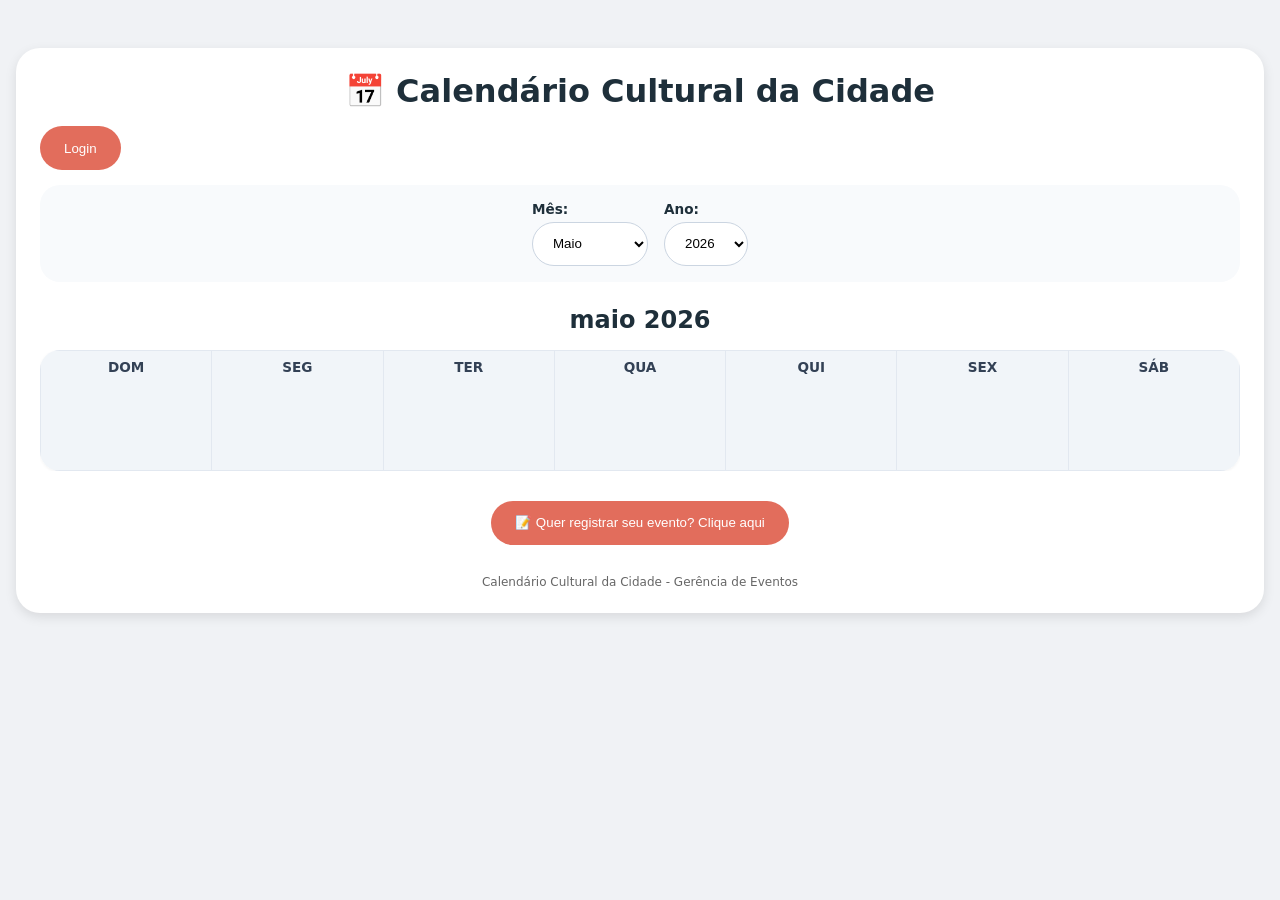
<file: index.html>
<!DOCTYPE html>
<html lang="pt-BR">
<head>
    <meta charset="UTF-8">
    <meta http-equiv="refresh" content="0; url=/html/index.html">
    <title>Calendário Cultural da Cidade</title>
</head>
<body>
    <script>window.location.replace('/html/index.html');</script>
    <p>Redirecionando para o <a href="/html/index.html">calendário cultural</a>...</p>
</body>
</html>
</file>
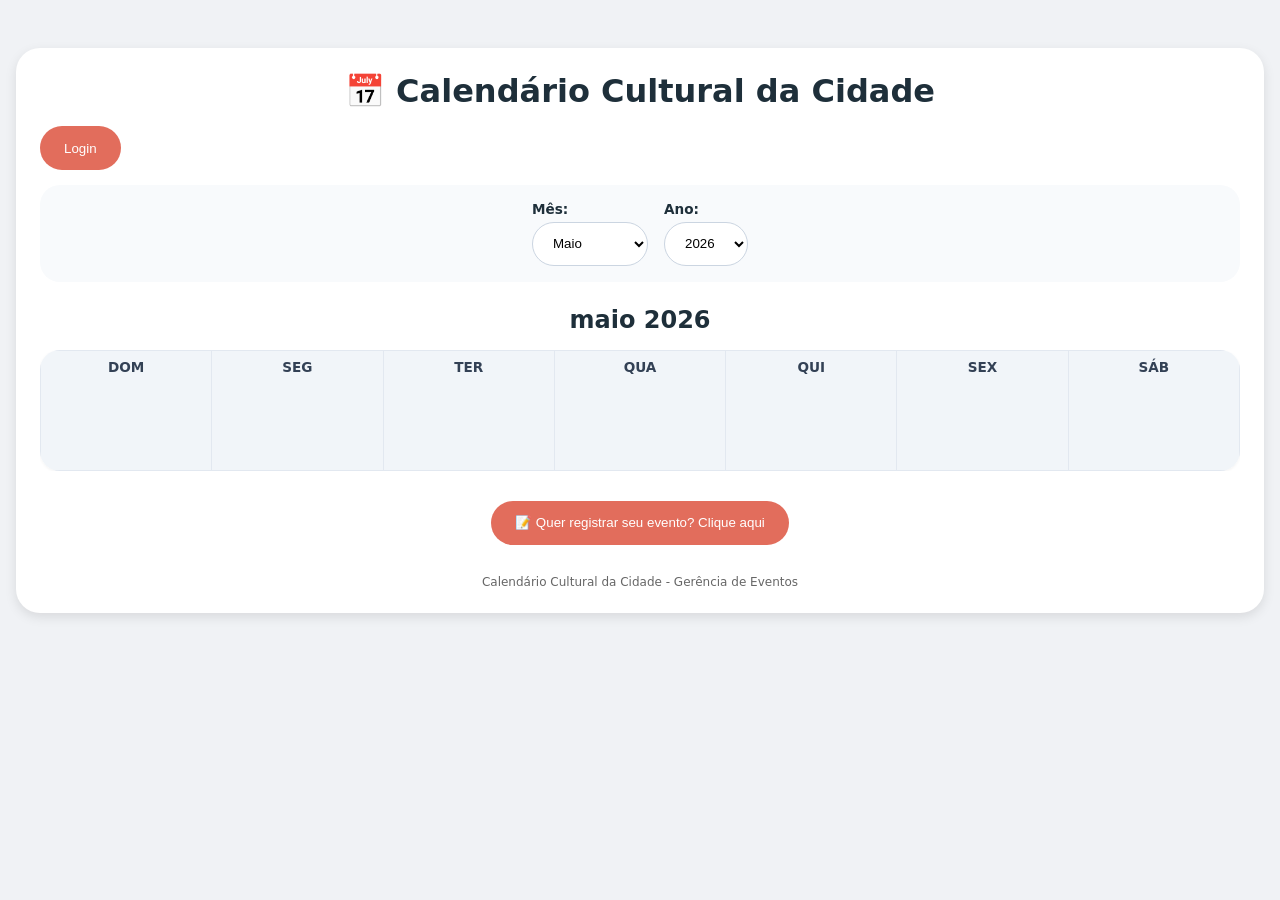
<file: html/index.html>
<!DOCTYPE html>
<html lang="pt-BR">
<head>
    <meta charset="UTF-8">
    <meta name="viewport" content="width=device-width, initial-scale=1.0">
    <title>Calendário Cultural da Cidade</title>
    <link rel="stylesheet" href="/css/index.css">
</head>
<body>

<div class="container">
    <h1>📅 Calendário Cultural da Cidade</h1>

    <div class="top-buttons">

        <button id="btnSair"
                class="btn-registrar btn-topo"
                style="display:none;">
            Sair
        </button>

        <button id="loginBtn"
                class="btn-registrar btn-topo">
            Login
        </button>

    </div>

    <div class="controls">

        <div class="control-group">
            <label for="mesSelect">Mês:</label>

            <select id="mesSelect">
                <option value="0">Janeiro</option>
                <option value="1">Fevereiro</option>
                <option value="2">Março</option>
                <option value="3">Abril</option>
                <option value="4" selected>Maio</option>
                <option value="5">Junho</option>
                <option value="6">Julho</option>
                <option value="7">Agosto</option>
                <option value="8">Setembro</option>
                <option value="9">Outubro</option>
                <option value="10">Novembro</option>
                <option value="11">Dezembro</option>
            </select>
        </div>

        <div class="control-group">
            <label for="anoSelect">Ano:</label>
            <select id="anoSelect"></select>
        </div>

    </div>

    <h2 id="mesAnoTitulo">maio 2026</h2>

    <div id="calendarioContainer">

        <table>

            <thead>
                <tr>
                    <th>Dom</th>
                    <th>Seg</th>
                    <th>Ter</th>
                    <th>Qua</th>
                    <th>Qui</th>
                    <th>Sex</th>
                    <th>Sáb</th>
                </tr>
            </thead>

            <tbody id="calendarioBody"></tbody>

        </table>

    </div>

    <div id="eventosProximosContainer"></div>

    <div class="registrar-container">

        <button
            id="registrarEventoBtn"
            class="btn-registrar registrar-btn">

            📝 Quer registrar seu evento? Clique aqui

        </button>

    </div>

    <footer>
        Calendário Cultural da Cidade - Gerência de Eventos
    </footer>

</div>

<script src="/js/script.js"></script>

</body>
</html>
</file>
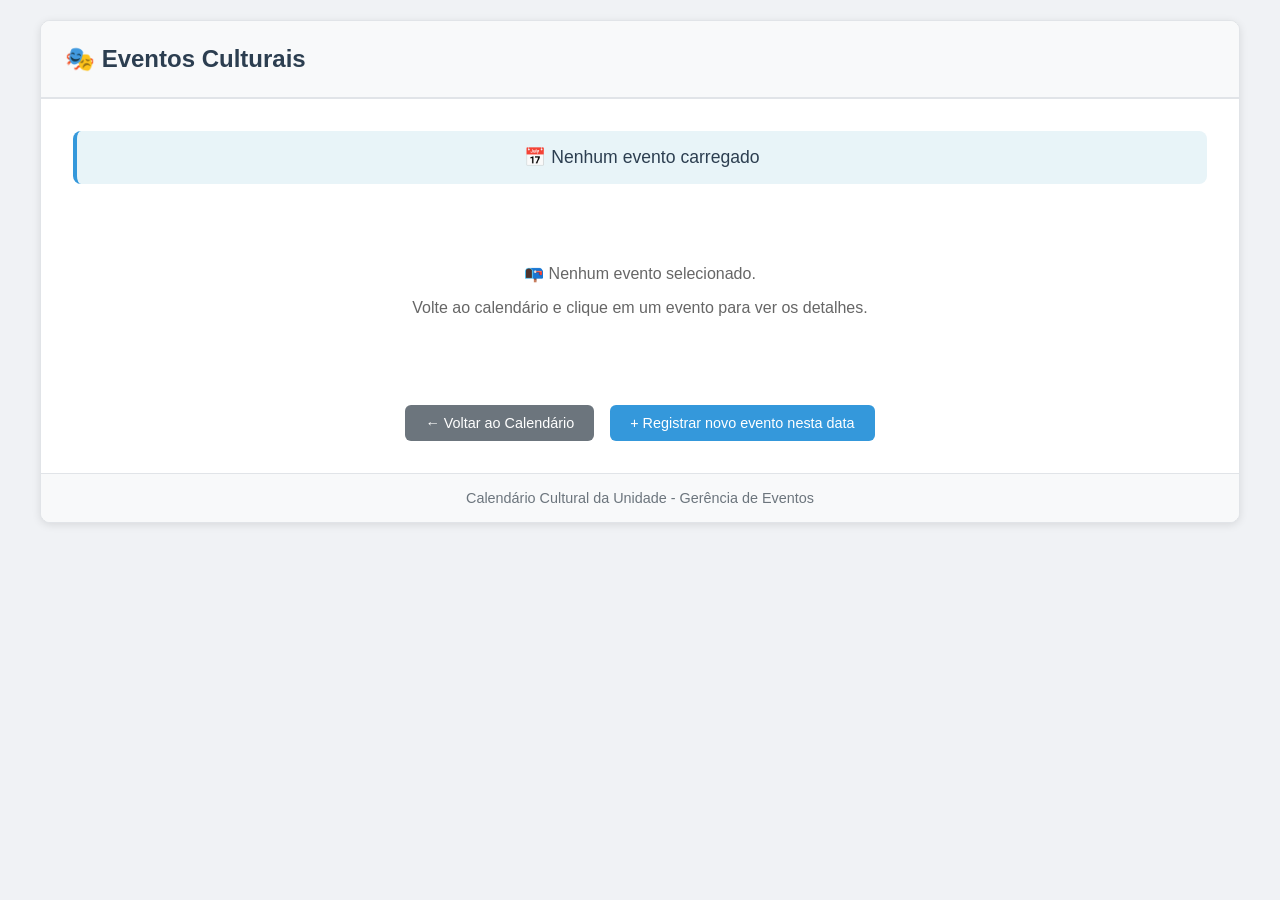
<file: eventos.html>
<!DOCTYPE html>
<html lang="pt-BR">
<head>
    <meta charset="UTF-8">
    <meta name="viewport" content="width=device-width, initial-scale=1.0">
    <title>Eventos Culturais</title>
    <link rel="stylesheet" href="eventos.css">
</head>
<body>
    <div class="container">
        <div class="card">
            <div class="card-header">
                <h2>🎭 Eventos Culturais</h2>
            </div>
            <div class="card-body">
                <div id="dataInfo" class="data-info">
                    📅 Carregando...
                </div>
                
                <div id="eventosContainer" class="eventos-container">
                    <div class="sem-eventos">
                        <p>📭 Nenhum evento selecionado.</p>
                        <p>Volte ao calendário e clique em um evento para ver os detalhes.</p>
                    </div>
                </div>
                
                <div class="botoes-container">
                    <button id="btnVoltar" class="btn btn-secondary">
                        ← Voltar ao Calendário
                    </button>
                    <button id="btnRegistrar" class="btn btn-primary">
                        + Registrar novo evento nesta data
                    </button>
                </div>
            </div>
            <div class="card-footer">
                Calendário Cultural da Unidade - Gerência de Eventos
            </div>
        </div>
    </div>

    <!-- MODAL DIRETO NO HTML (sem precisar de fetch) -->
    <div id="eventoModal" class="modal" style="display: none;">
        <div class="modal-content">
            <span class="modal-fechar">&times;</span>
            <div class="modal-titulo" id="modalTitulo"></div>
            <div class="modal-info">
                <div class="modal-linha">
                    <span class="modal-label">📅 Data:</span>
                    <span class="modal-valor" id="modalData"></span>
                </div>
                <div class="modal-linha">
                    <span class="modal-label">⏰ Horário:</span>
                    <span class="modal-valor" id="modalHorario"></span>
                </div>
                <div class="modal-linha">
                    <span class="modal-label">🎭 Tipo:</span>
                    <span class="modal-valor" id="modalTipo"></span>
                </div>
                <div class="modal-linha" id="modalDescricaoLinha" style="display: none;">
                    <span class="modal-label">📝 Descrição:</span>
                    <div class="modal-valor modal-descricao" id="modalDescricao"></div>
                </div>
                <div class="modal-linha" id="modalIngressosLinha" style="display: none;">
                    <span class="modal-label">🎟️ Ingressos:</span>
                    <div class="modal-valor" id="modalIngressos"></div>
                </div>
                <div class="modal-linha" id="modalImagemLinha" style="display: none;">
                    <span class="modal-label">🖼️ Folder:</span>
                    <div class="modal-valor" id="modalImagem"></div>
                </div>
            </div>
            <button class="modal-fechar-btn">Fechar</button>
        </div>
    </div>

    <script src="eventos.js"></script>
</body>
</html>
</file>
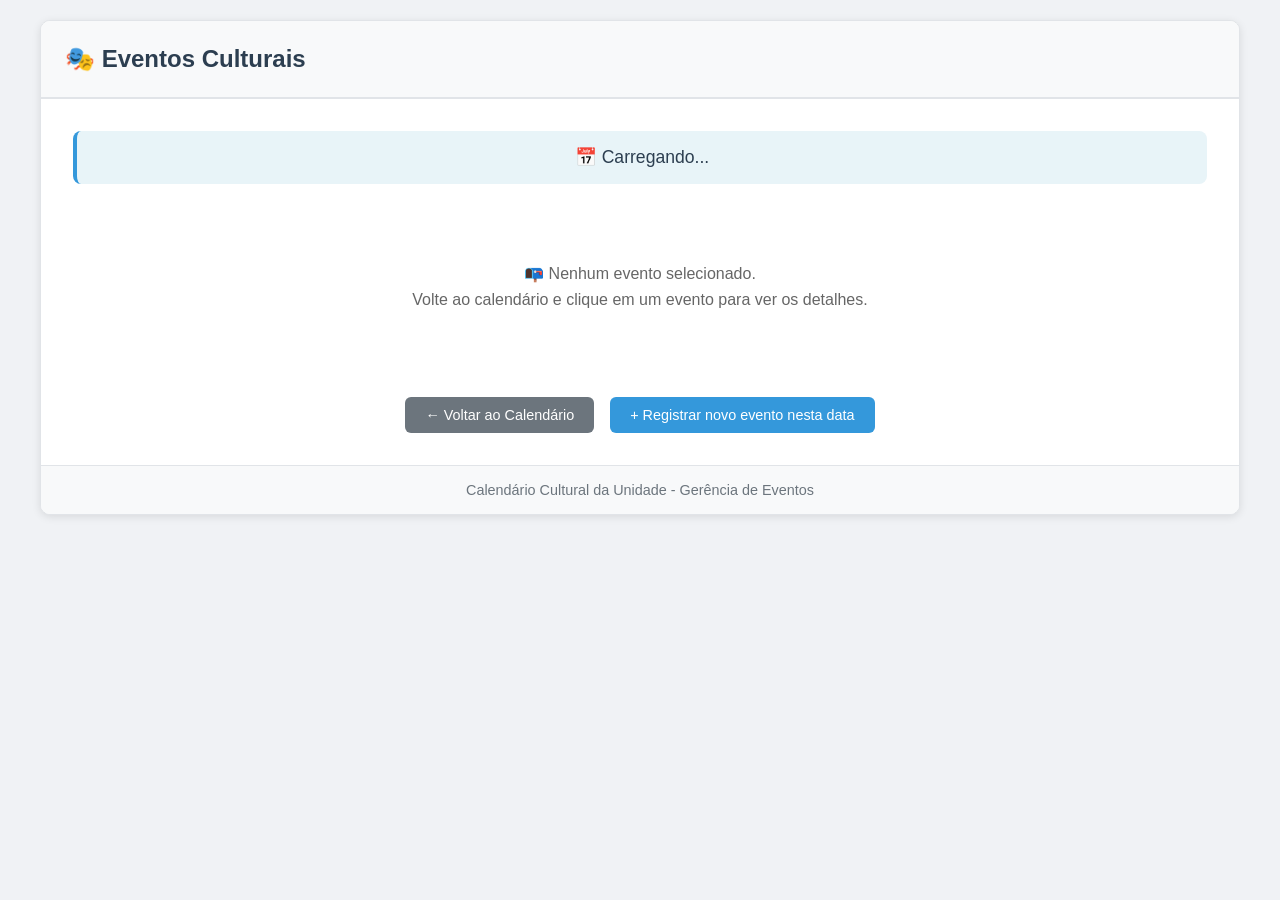
<file: html/eventos.html>
<!DOCTYPE html>
<html lang="pt-BR">
<head>
    <meta charset="UTF-8">
    <meta name="viewport" content="width=device-width, initial-scale=1.0">
    <title>Eventos Culturais</title>
    <link rel="stylesheet" href="/css/eventos.css">
    <style>
        body:not(.perfil-admin) .btn-editar,
        body:not(.perfil-admin) .btn-excluir {
            display: none !important;
        }
    </style>
</head>
<body>
    <script>
        try {
            const usuarioLogado = JSON.parse(localStorage.getItem('usuarioLogado') || 'null');
            document.body.classList.toggle('perfil-admin', usuarioLogado?.u === 'admin' && usuarioLogado?.r === 'admin');
        } catch {}
    </script>
    <div class="container">
        <div class="card">
            <div class="card-header">
                <h2>🎭 Eventos Culturais</h2>
            </div>
            <div class="card-body">
                <div id="dataInfo" class="data-info">
                    📅 Carregando...
                </div>
                
                <div id="eventosContainer" class="eventos-container">
                    <div class="sem-eventos">
                        <p>📭 Nenhum evento selecionado.</p>
                        <p>Volte ao calendário e clique em um evento para ver os detalhes.</p>
                    </div>
                </div>
                
                <div class="botoes-container">
                    <button id="btnVoltar" class="btn btn-secondary">
                        ← Voltar ao Calendário
                    </button>
                    <button id="btnRegistrar" class="btn btn-primary">
                        + Registrar novo evento nesta data
                    </button>
                </div>
            </div>
            <div class="card-footer">
                Calendário Cultural da Unidade - Gerência de Eventos
            </div>
        </div>
    </div>

    <!-- MODAL DIRETO NO HTML (sem precisar de fetch) -->
    <div id="eventoModal" class="modal" style="display: none;">
        <div class="modal-content">
            <span class="modal-fechar">&times;</span>
            <div class="modal-titulo" id="modalTitulo"></div>
            <div class="modal-info">
                <div class="modal-linha">
                    <span class="modal-label">📅 Data:</span>
                    <span class="modal-valor" id="modalData"></span>
                </div>
                <div class="modal-linha">
                    <span class="modal-label">⏰ Horário:</span>
                    <span class="modal-valor" id="modalHorario"></span>
                </div>
                <div class="modal-linha">
                    <span class="modal-label">🎭 Tipo:</span>
                    <span class="modal-valor" id="modalTipo"></span>
                </div>
                <div class="modal-linha" id="modalDescricaoLinha" style="display: none;">
                    <span class="modal-label">📝 Descrição:</span>
                    <div class="modal-valor modal-descricao" id="modalDescricao"></div>
                </div>
                <div class="modal-linha" id="modalIngressosLinha" style="display: none;">
                    <span class="modal-label">🎟️ Ingressos:</span>
                    <div class="modal-valor" id="modalIngressos"></div>
                </div>
                <div class="modal-linha" id="modalImagemLinha" style="display: none;">
                    <span class="modal-label">🖼️ Folder:</span>
                    <div class="modal-valor" id="modalImagem"></div>
                </div>
            </div>
            <button class="modal-fechar-btn">Fechar</button>
        </div>
    </div>

    <script src="/js/eventos.js"></script>
</body>
</html>
</file>
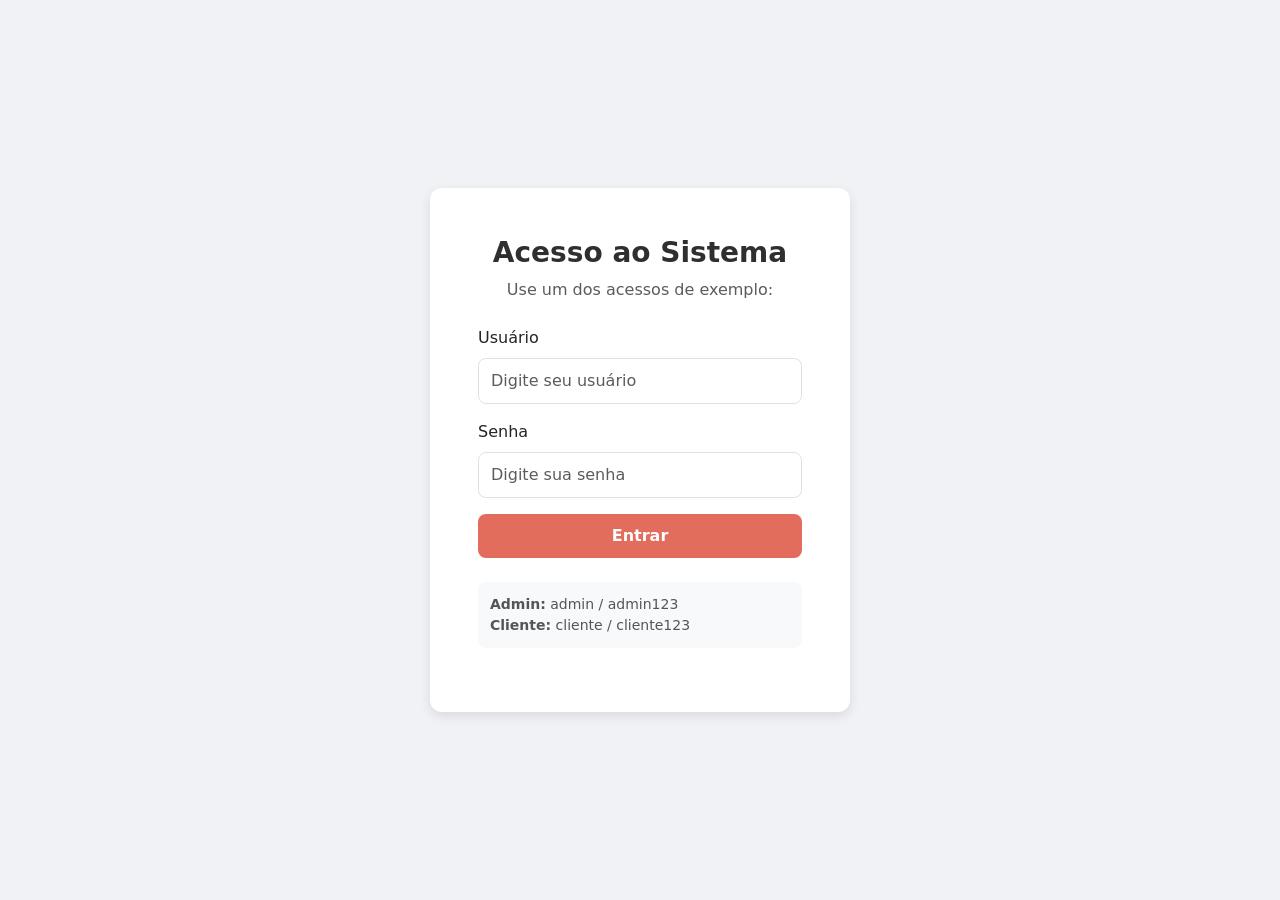
<file: html/login.html>
<!DOCTYPE html>
<html lang="pt-BR">
<head>
    <meta charset="UTF-8">
    <meta name="viewport" content="width=device-width, initial-scale=1.0">
    <title>Login</title>
    <link href="https://cdn.jsdelivr.net/npm/bootstrap@5.3.3/dist/css/bootstrap.min.css" rel="stylesheet">
    <link rel="stylesheet" href="/css/login.css">
</head>
<body class="min-vh-100 d-flex justify-content-center align-items-center px-3">
    <main class="login-card card border-0">
        <div class="card-body p-4 p-sm-5">
            <div class="text-center mb-4">
                <h1 class="h3 mb-2">Acesso ao Sistema</h1>
                <p class="text-muted mb-0">Use um dos acessos de exemplo:</p>
            </div>

            <form id="loginForm">
                <div class="mb-3">
                    <label for="usuario" class="form-label">Usuário</label>
                    <input
                        id="usuario"
                        class="form-control"
                        placeholder="Digite seu usuário"
                        autocomplete="username"
                        required
                    >
                </div>

                <div class="mb-3">
                    <label for="senha" class="form-label">Senha</label>
                    <input
                        id="senha"
                        class="form-control"
                        type="password"
                        placeholder="Digite sua senha"
                        autocomplete="current-password"
                        required
                    >
                </div>

                <button class="btn btn-login w-100" type="submit">Entrar</button>
            </form>

            <div class="hint mt-4">
                <strong>Admin:</strong> admin / admin123<br>
                <strong>Cliente:</strong> cliente / cliente123
            </div>

            <div id="erro" class="mt-3" role="alert"></div>
        </div>
    </main>

    <script src="/js/login.js"></script>
</body>
</html>
</file>
<file: css/index.css>
/* ============================================
                   index.css 
   ============================================ */

*, *::before, *::after { 
    box-sizing: border-box; 
    margin: 0; 
    padding: 0; 
}

body {
    font-family: system-ui, 'Segoe UI', sans-serif;
    max-width: 1300px; 
    margin: 2rem auto; 
    padding: 1rem; 
    background: #f0f2f5;
}

.container {
    background: #fff; 
    border-radius: 24px;
    padding: clamp(1rem, 3vw, 1.5rem);
    box-shadow: 0 4px 12px rgba(0, 0, 0, .1);
}

h1, h2 { 
    text-align: center; 
    color: #1e2f3a; }


h1 { 
    font-size: clamp(1.3rem, 5vw, 2rem); 
    margin-bottom: 1rem; 
}

h2 { 
    font-size: clamp(1rem, 4vw, 1.5rem); 
    margin: 1rem 0; 
}

.top-buttons { 
    display: flex; 
    justify-content: space-between; 
    gap: 10px; 
    margin-bottom: 15px; 
    flex-wrap: wrap; 
}

.controls {
    display: flex; 
    gap: 1rem; 
    flex-wrap: wrap; 
    justify-content: center; 
    align-items: center;
    margin-bottom: 1.5rem; 
    background: #f8fafc; 
    padding: 1rem; 
    border-radius: 20px;
}
.control-group { 
    display: flex; 
    flex-direction: column; 
    gap: .3rem; 
}

label { 
    font-weight: 600; 
    color: #1e2f3a; 
    font-size: .85rem; 
}
select { 
    padding: .6rem 1rem; 
    border-radius: 40px; 
    border: 1px solid #cbd5e1; 
    background: #fff; 
    cursor: pointer; 
    min-height: 44px; 
}

.btn-registrar {
    background: #e26d5c; 
    color: #fff; 
    border: none; 
    border-radius: 40px;
    cursor: pointer; 
    transition: background .2s; 
    padding: .8rem 1.5rem; 
    min-height: 44px;
}

.btn-registrar:hover {background: #c24b3a;}

.registrar-container { 
    display: flex; 
    justify-content: center; 
    margin-top: 30px; 
}

#calendarioContainer { 
    overflow-x: auto; 
    -webkit-overflow-scrolling: touch; 
}

table {
    width: 100%; 
    min-width: 600px; 
    border-collapse: collapse; 
    background: #fff;
    border-radius: 20px; 
    overflow: hidden; 
    table-layout: fixed; 
    box-shadow: 0 1px 3px rgba(0, 0, 0, .05);
}
th, td { 
    border: 1px solid #e2e8f0; 
    padding: 8px 5px; 
    vertical-align: top; 
    width: 14.28%; 
    height: clamp(80px, 12vw, 120px); 
    transition: background .1s; 
}

td { 
    cursor: pointer; 
}

th { 
    background: #f1f5f9; 
    color: #334155; 
    font-size: .85rem; 
    text-transform: uppercase; 
}

td:hover {background: #fef9e6;}

.day-number {
    width: 32px; 
    height: 32px; 
    line-height: 32px; 
    border-radius: 50%;
    background: #f1f5f9; 
    display: inline-block; 
    text-align: center; 
    font-weight: bold; 
    margin-bottom: 6px;
}

.today .day-number { background: #f7b32b; color: #fff; }

.other-month { background: #fefcf5; color: #94a3b8; }

.other-month .day-number { background: #eef2f6; color: #8ba0ae; }

.event-list { 
    display: grid; 
    grid-template-columns: repeat(2, 1fr); 
    gap: 4px; max-height: 70px; 
    overflow-y: auto; 
}

.event-list::-webkit-scrollbar { width: 5px; }

.event-list::-webkit-scrollbar-thumb { background: #cbd5e1; border-radius: 8px; }

.event-badge {
    background: #e26d5c; 
    color: #fff; 
    font-size: 8px; 
    padding: 2px 5px;
    border-radius: 10px; 
    white-space: nowrap; 
    overflow: hidden; 
    text-overflow: ellipsis;
}
.event-badge:hover { background: #c24b3a; }

.event-more { 
    font-size: 8px; 
    color: #e26d5c; 
    margin-top: 2px; 
    font-weight: 600; 
}

.card-eventos { 
    margin-top: 30px; 
    border: 1px solid #e2e8f0; 
    border-radius: 20px; 
    padding: 1rem; 
    background: #fef9e6; 
    cursor: pointer;
}
.evento-item {
    background: #fff; 
    border-left: 4px solid #e26d5c; 
    border-radius: 16px;
    padding: 10px 15px; 
    margin-bottom: 10px; 
    transition: transform .2s, box-shadow .2s;
}
.evento-item:hover { transform: translateX(4px); box-shadow: 0 4px 12px rgba(0, 0, 0, .1); }

.evento-data { font-size: .85rem; font-weight: bold; color: #2c4c5e; }

.sem-eventos { text-align: center; padding: 2rem; color: #94a3b8; }

footer { margin-top: 30px; text-align: center; font-size: 12px; color: #666; }

@media (max-width: 768px) {
    body { margin: 0; padding: .5rem; }
    .container { border-radius: 16px; }
    .controls { flex-direction: column; align-items: stretch; }
    .control-group, select { width: 100%; }
    th, td { min-width: 55px; font-size: .75rem; padding: 4px; }
    .day-number { width: 26px; height: 26px; line-height: 26px; font-size: .8rem; }
}

@media (max-width: 480px) {
    .top-buttons { flex-direction: column; }
    .top-buttons .btn-registrar, .registrar-container .btn-registrar {
        width: 100%; max-width: 320px; margin-inline: auto; display: block;
    }
    .registrar-container { margin-top: 20px; }
    th, td { min-width: 40px; padding: 3px 2px; }
    .day-number { width: 22px; height: 22px; line-height: 22px; font-size: .7rem; }
    .event-badge { font-size: 7px; }
    .evento-item { padding: 8px 12px; }
}
</file>
<file: eventos.css>
/* ============================================
   eventos.css - ESTILOS COMPLETOS DA PÁGINA DE EVENTOS
   ============================================ */

/* RESET E BASE */
* {
    margin: 0;
    padding: 0;
    box-sizing: border-box;
}

body {
    font-family: 'Segoe UI', Tahoma, Geneva, Verdana, sans-serif;
    background-color: #f0f2f5;
    min-height: 100vh;
    padding: 20px;
}

.container {
    max-width: 1200px;
    margin: 0 auto;
}

/* CARDS */
.card {
    background: white;
    border-radius: 10px;
    box-shadow: 0 2px 8px rgba(0,0,0,0.1);
    overflow: hidden;
    border: 1px solid #e1e4e8;
}

.card-header {
    background-color: #f8f9fa;
    color: #2c3e50;
    padding: 1.5rem;
    border-bottom: 2px solid #e1e4e8;
}

.card-header h1, 
.card-header h2 {
    margin: 0;
    font-size: 1.5rem;
}

.card-body {
    padding: 2rem;
}

.card-footer {
    background: #f8f9fa;
    padding: 1rem;
    text-align: center;
    color: #6c757d;
    border-top: 1px solid #e1e4e8;
    font-size: 0.9rem;
}

/* BOTÕES */
.btn {
    padding: 10px 20px;
    border: none;
    border-radius: 6px;
    cursor: pointer;
    font-size: 0.9rem;
    transition: all 0.2s ease;
    display: inline-flex;
    align-items: center;
    gap: 8px;
    text-decoration: none;
    font-weight: 500;
}

.btn-primary {
    background-color: #3498db;
    color: white;
}

.btn-primary:hover {
    background-color: #2980b9;
}

.btn-secondary {
    background-color: #6c757d;
    color: white;
}

.btn-secondary:hover {
    background-color: #5a6268;
}

/* ESTILOS ESPECÍFICOS DA PÁGINA DE EVENTOS */
.eventos-container {
    display: flex;
    flex-direction: column;
    gap: 1rem;
}

.data-info {
    background: #e8f4f8;
    color: #2c3e50;
    padding: 1rem;
    border-radius: 8px;
    margin-bottom: 1.5rem;
    text-align: center;
    font-size: 1.1rem;
    border-left: 4px solid #3498db;
}

.evento-card {
    background: white;
    border: 1px solid #e1e4e8;
    border-radius: 8px;
    padding: 1.25rem;
    transition: all 0.2s ease;
    cursor: pointer;
}

.evento-card:hover {
    transform: translateY(-2px);
    box-shadow: 0 4px 12px rgba(0,0,0,0.1);
    border-color: #3498db;
}

.evento-titulo {
    font-size: 1.2rem;
    font-weight: 600;
    color: #2c3e50;
    margin-bottom: 0.5rem;
}

.evento-tipo {
    display: inline-block;
    background: #f0f0f0;
    padding: 0.25rem 0.75rem;
    border-radius: 20px;
    font-size: 0.85rem;
    color: #666;
    margin-bottom: 0.5rem;
}

.evento-horario {
    font-size: 0.9rem;
    color: #3498db;
    margin-bottom: 0.75rem;
    font-weight: 500;
}

.evento-descricao-resumida {
    font-size: 0.9rem;
    color: #555;
    line-height: 1.5;
}

.sem-eventos {
    text-align: center;
    padding: 3rem;
    color: #666;
}

.sem-eventos p {
    margin: 0.5rem 0;
}

.botoes-container {
    display: flex;
    gap: 1rem;
    justify-content: center;
    margin-top: 2rem;
    flex-wrap: wrap;
}

/* MODAL */
.modal {
    display: flex;
    position: fixed;
    top: 0;
    left: 0;
    width: 100%;
    height: 100%;
    background-color: rgba(0,0,0,0.5);
    z-index: 1000;
    justify-content: center;
    align-items: center;
    animation: modalFadeIn 0.3s ease;
}

@keyframes modalFadeIn {
    from { opacity: 0; }
    to { opacity: 1; }
}

.modal-content {
    background-color: white;
    margin: auto;
    padding: 0;
    width: 90%;
    max-width: 600px;
    max-height: 85vh;
    border-radius: 10px;
    box-shadow: 0 5px 20px rgba(0,0,0,0.2);
    animation: modalSlideIn 0.3s ease;
    overflow-y: auto;
    position: relative;
}

@keyframes modalSlideIn {
    from { transform: translateY(-50px); opacity: 0; }
    to { transform: translateY(0); opacity: 1; }
}

.modal-fechar {
    position: absolute;
    top: 15px;
    right: 20px;
    font-size: 28px;
    font-weight: bold;
    cursor: pointer;
    color: #aaa;
    z-index: 10;
}

.modal-fechar:hover {
    color: #333;
}

.modal-titulo {
    font-size: 1.3rem;
    font-weight: bold;
    color: #2c3e50;
    padding: 20px 20px 10px 20px;
    border-bottom: 2px solid #eee;
    margin-bottom: 15px;
}

.modal-info {
    padding: 0 20px;
}

.modal-linha {
    margin-bottom: 15px;
    display: flex;
    flex-wrap: wrap;
}

.modal-label {
    font-weight: bold;
    min-width: 100px;
    color: #555;
}

.modal-valor {
    flex: 1;
    color: #333;
}

.modal-descricao {
    line-height: 1.6;
    white-space: pre-wrap;
}

.modal-link {
    color: #3498db;
    text-decoration: none;
    word-break: break-all;
}

.modal-link:hover {
    text-decoration: underline;
}

.modal-imagem {
    max-width: 100%;
    max-height: 300px;
    border-radius: 8px;
    margin-top: 10px;
}

.modal-fechar-btn {
    display: block;
    width: 100%;
    padding: 12px;
    margin-top: 20px;
    background-color: #3498db;
    color: white;
    border: none;
    font-size: 1rem;
    cursor: pointer;
    border-radius: 0 0 10px 10px;
}

.modal-fechar-btn:hover {
    background-color: #2980b9;
}

/* RESPONSIVIDADE */
@media (max-width: 768px) {
    body {
        padding: 10px;
    }
    
    .card-body {
        padding: 1rem;
    }
    
    .card-header h1,
    .card-header h2 {
        font-size: 1.2rem;
    }
    
    .evento-titulo {
        font-size: 1rem;
    }
    
    .modal-titulo {
        font-size: 1.2rem;
    }
    
    .modal-linha {
        flex-direction: column;
    }
    
    .modal-label {
        margin-bottom: 5px;
    }
    
    .botoes-container {
        flex-direction: column;
    }
    
    .botoes-container .btn {
        width: 100%;
        justify-content: center;
    }
    
    .btn {
        padding: 8px 16px;
        font-size: 0.85rem;
    }
}
</file>
<file: css/eventos.css>
/* ============================================
                     Eventos.css 
   ============================================ */

*, *::before, *::after { margin: 0; padding: 0; box-sizing: border-box; }

body {
    font-family: 'Segoe UI', Tahoma, Geneva, Verdana, sans-serif;
    background: #f0f2f5; 
    min-height: 100vh; 
    padding: 20px;
}

.container { max-width: 1200px; margin: 0 auto; }

/* ── CARDS E EVENTOS ── */

.card, .evento-card {
    background: #fff; 
    border-radius: 10px;
    box-shadow: 0 2px 8px rgba(0, 0, 0, .1);
    border: 1px solid #e1e4e8;
}

.card { overflow: hidden; }

.card-header, .card-footer { background: #f8f9fa; border-color: #e1e4e8; }

.card-header { 
    padding: 1.5rem; 
    border-bottom-width: 2px; 
    border-bottom-style: solid; 
    color: #2c3e50; 
}

.card-footer { 
    padding: 1rem; 
    text-align: center; 
    color: #6c757d; 
    border-top-width: 1px; 
    border-top-style: solid; 
    font-size: .9rem; 
}
.card-header h1, .card-header h2 { margin: 0; font-size: 1.5rem; }

.card-body { padding: 2rem; }

.evento-card {
    padding: 1.25rem; 
    cursor: pointer;
    transition: transform .2s, box-shadow .2s, border-color .2s;
}
.evento-card:hover { 
    transform: translateY(-2px); 
    box-shadow: 0 4px 12px rgba(0, 0, 0, .1); 
    border-color: #3498db; 
}

.data-info {
    background: #e8f4f8; 
    color: #2c3e50; 
    padding: 1rem; 
    border-radius: 8px;
    margin-bottom: 1.5rem; 
    text-align: center; 
    font-size: 1.1rem; 
    border-left: 4px solid #3498db;
}

.eventos-container { display: flex; flex-direction: column; gap: 1rem; }

.evento-titulo { font-size: 1.2rem; font-weight: 600; color: #2c3e50; margin-bottom: .5rem; }

.evento-tipo { 
    display: inline-block; 
    background: #f0f0f0; 
    padding: .25rem .75rem; 
    border-radius: 20px; 
    font-size: .85rem; 
    color: #666; 
    margin-bottom: .5rem; 
}

.evento-horario { font-size: .9rem; color: #3498db; font-weight: 500; margin-bottom: .75rem; }

.evento-descricao-resumida { font-size: .9rem; color: #555; line-height: 1.5; }

.sem-eventos { text-align: center; padding: 3rem; color: #666; }

.sem-eventos p { margin: .5rem 0; }

/* ── BOTÕES ── */

.btn, .modal-fechar-btn {
    padding: 10px 20px; 
    border: none; 
    border-radius: 6px; 
    cursor: pointer;
    font-size: .9rem; 
    font-weight: 500; 
    transition: background .2s;
}

.btn { display: inline-flex; align-items: center; gap: 8px; text-decoration: none; }

.btn-primary, .modal-fechar-btn { background: #3498db; color: #fff; }

.btn-primary:hover, .modal-fechar-btn:hover { background: #2980b9; }

.btn-secondary { background: #6c757d; color: #fff; }

.btn-secondary:hover { background: #5a6268; }

.botoes-container { 
    display: flex; 
    gap: 1rem; 
    justify-content: center; 
    margin-top: 2rem; 
    flex-wrap: wrap; 
}

/* ── MODAL ── */

.modal { 
    position: fixed; 
    inset: 0; 
    display: flex; 
    justify-content: center; 
    align-items: center; 
    background: rgba(0, 0, 0, .5); 
    z-index: 1000; 
    animation: fadeIn .3s ease; 
}

.modal-content { 
    background: #fff; 
    width: 90%; max-width: 600px; 
    max-height: 85vh; 
    border-radius: 10px; 
    box-shadow: 0 5px 20px rgba(0, 0, 0, .2); 
    overflow-y: auto; 
    position: relative; 
    animation: slideIn .3s ease; 
}

@keyframes fadeIn { from { opacity: 0; } to { opacity: 1; } }

@keyframes slideIn { 
    from { transform: translateY(-50px); 
        opacity: 0; } to { 
            transform: translateY(0); opacity: 1; } 
        }


.modal-fechar { 
    position: absolute; 
    top: 15px; 
    right: 20px; 
    font-size: 28px; 
    font-weight: bold; 
    color: #aaa; 
    cursor: pointer; 
    z-index: 10; 
    line-height: 1; 
}

.modal-fechar:hover { color: #333; }

.modal-titulo { 
    font-size: 1.3rem; 
    font-weight: bold; 
    color: #2c3e50; 
    padding: 20px 20px 10px; 
    border-bottom: 2px solid #eee; 
    margin-bottom: 15px; 
}

.modal-info { padding: 0 20px; }

.modal-linha { margin-bottom: 15px; display: flex; flex-wrap: wrap; }

.modal-label { font-weight: bold; min-width: 100px; color: #555; }

.modal-valor { flex: 1; color: #333; }

.modal-descricao { line-height: 1.6; white-space: pre-wrap; }

.modal-link { color: #3498db; text-decoration: none; word-break: break-all; }

.modal-link:hover { text-decoration: underline; }

.modal-imagem { max-width: 100%; max-height: 300px; border-radius: 8px; margin-top: 10px; }


.modal-fechar-btn { 
    display: block; 
    width: 100%; 
    padding: 12px; 
    margin-top: 20px; 
    border-radius: 0 0 10px 10px; 
    font-size: 1rem; 
}

/* ── RESPONSIVO ── */

@media (max-width: 768px) {
    body { padding: 10px; }

    .card-body { padding: 1rem; }

    .card-header h1, .card-header h2 { font-size: 1.2rem; }

    .evento-titulo, .modal-fechar-btn { font-size: 1rem; }

    .modal-titulo { font-size: 1.2rem; }

    .modal-linha, .botoes-container { flex-direction: column; }

    .modal-label { margin-bottom: 5px; }
    
    .botoes-container .btn, .btn {

        width: 100%; 
        justify-content: center; 
        padding: 8px 16px; 
        font-size: .85rem;
    }
}
</file>
<file: css/login.css>
/* ============================================
   login.css - Otimizado
   ============================================ */

body {
    background: #f0f2f5; 
    display: flex; 
    align-items: center; 
    justify-content: center; 
    min-height: 100vh; 
    padding: 16px;
}

.login-card {
    background: #fff; 
    width: min(420px, 100%); 
    border-radius: 12px; 
    box-shadow: 0 4px 12px rgba(0, 0, 0, .1); 
    border: 0;
}
.card-body { 
    padding: clamp(1.5rem, 5vw, 2rem); 
}

.login-card h1 { 
    color: #2f2f2f; 
    font-weight: 700; 
}

.form-control {
    border-radius: 8px; 
    padding: 10px 12px; 
    transition: border-color .2s, box-shadow .2s;
}
.form-control:focus {
    border-color: #e26d5c; 
    box-shadow: 0 0 0 .2rem rgba(226, 109, 92, .18); 
    outline: none;
}

.btn-login {
    background: #e26d5c; 
    border: none; 
    border-radius: 8px; 
    color: #fff;
    font-weight: 600; 
    padding: 10px; 
    cursor: pointer; 
    transition: background .2s;
}
.btn-login:hover, .btn-login:focus { 
    background: #cf5e4f; 
    color: #fff; 
}

.hint { 
    background: #f8f9fa; 
    border-radius: 8px; 
    color: #555; 
    font-size: 14px; 
    padding: 12px; 
}
#erro { 
    color: #c0392b; 
    font-size: 14px; 
}
</file>
